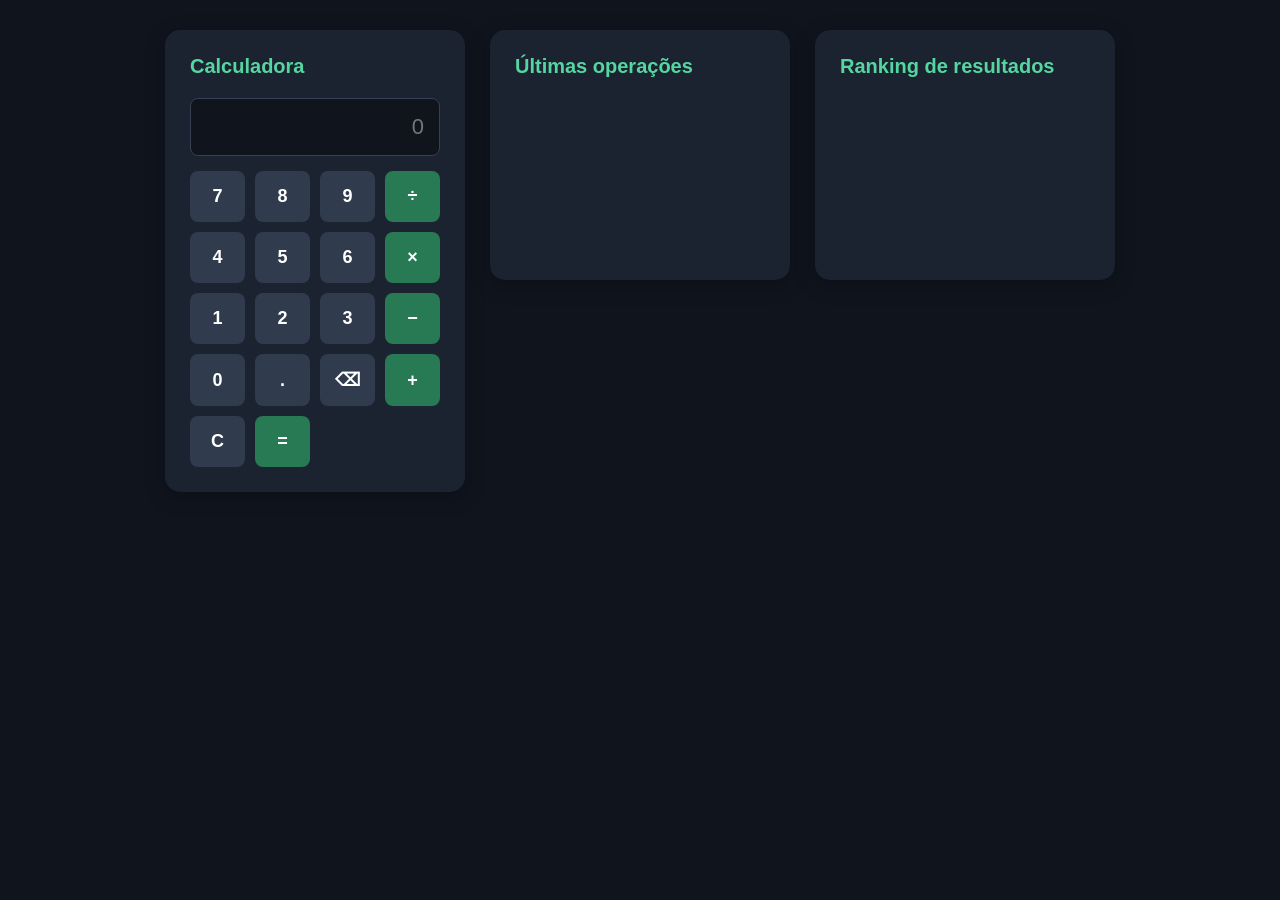
<file: index.html>
<!DOCTYPE html>
<html lang="pt-BR">
<head>
    <meta charset="UTF-8">
    <meta name="viewport" content="width=device-width, initial-scale=1.0">
    <title>Calculadora</title>
    
    <link rel="stylesheet" href="assets/style.css">    
</head>
<body>

    <main class="container">

        <section id="calculadora">
            <h2>Calculadora</h2>

            <input type="text" id="visor" placeholder="0" readonly aria-label="Resultado da operação">

            <div id="botoes">
                
            </div>
        </section>

        <section id="historico">
            <h2>Últimas operações</h2>
            
            <ul id="listaHistorico">
                
            </ul>
        </section>

        <section id="ranking">
            <h2>Ranking de resultados</h2>

            <ol id="listaRanking">
            
            </ol>
        </section>

    </main>
<script src="assets/botoes.js" defer></script>
<script src="assets/calcular.js" defer></script>
<script src="assets/script.js" defer></script>
</body>
</html>
</file>
<file: assets/style.css>
* {
    margin: 0;
    padding: 0;
    box-sizing: border-box;
}

body {
    background-color: #10141d;
    color: #ffffff;
    font-family: Arial, sans-serif;
    padding: 30px;
}

h1 {
    text-align: center;
    margin-bottom: 35px;
    color: #55d6a0;
}

main {
    display: flex;
    justify-content: center;
    align-items: flex-start;
    gap: 25px;
    flex-wrap: wrap;
}

section {
    background-color: #1b2230;
    padding: 25px;
    border-radius: 15px;
    width: 300px;
    min-height: 250px;
    box-shadow: 0 5px 20px rgba(0, 0, 0, 0.25);
}

h2 {
    font-size: 20px;
    margin-bottom: 20px;
    color: #55d6a0;
}

#visor {
    width: 100%;
    padding: 15px;
    background-color: #10141d;
    color: #ffffff;
    border: 1px solid #364153;
    border-radius: 8px;
    font-size: 22px;
    text-align: right;
    margin-bottom: 15px;
}

#botoes {
    display: grid;
    grid-template-columns: repeat(4, 1fr);
    gap: 10px;
}

#botoes button {
    padding: 15px 5px;
    border: none;
    border-radius: 8px;
    background-color: #303b4d;
    color: white;
    font-size: 18px;
    font-weight: bold;
    cursor: pointer;
    transition: 0.2s;
}

#botoes button:hover {
    background-color: #45546b;
    transform: scale(1.04);
}

#botoes .operador {
    background-color: #287a55;
}

#botoes .operador:hover {
    background-color: #35a775;
}

ul, ol {
    padding-left: 25px;
}

li {
    padding: 10px;
    margin-bottom: 8px;
    background-color: #283244;
    border-radius: 7px;
}

@media (max-width: 700px) {
    body {
        padding: 15px;
    }

    main {
        flex-direction: column;
        align-items: center;
    }

    section {
        width: 100%;
        max-width: 400px;
    }
}
</file>
